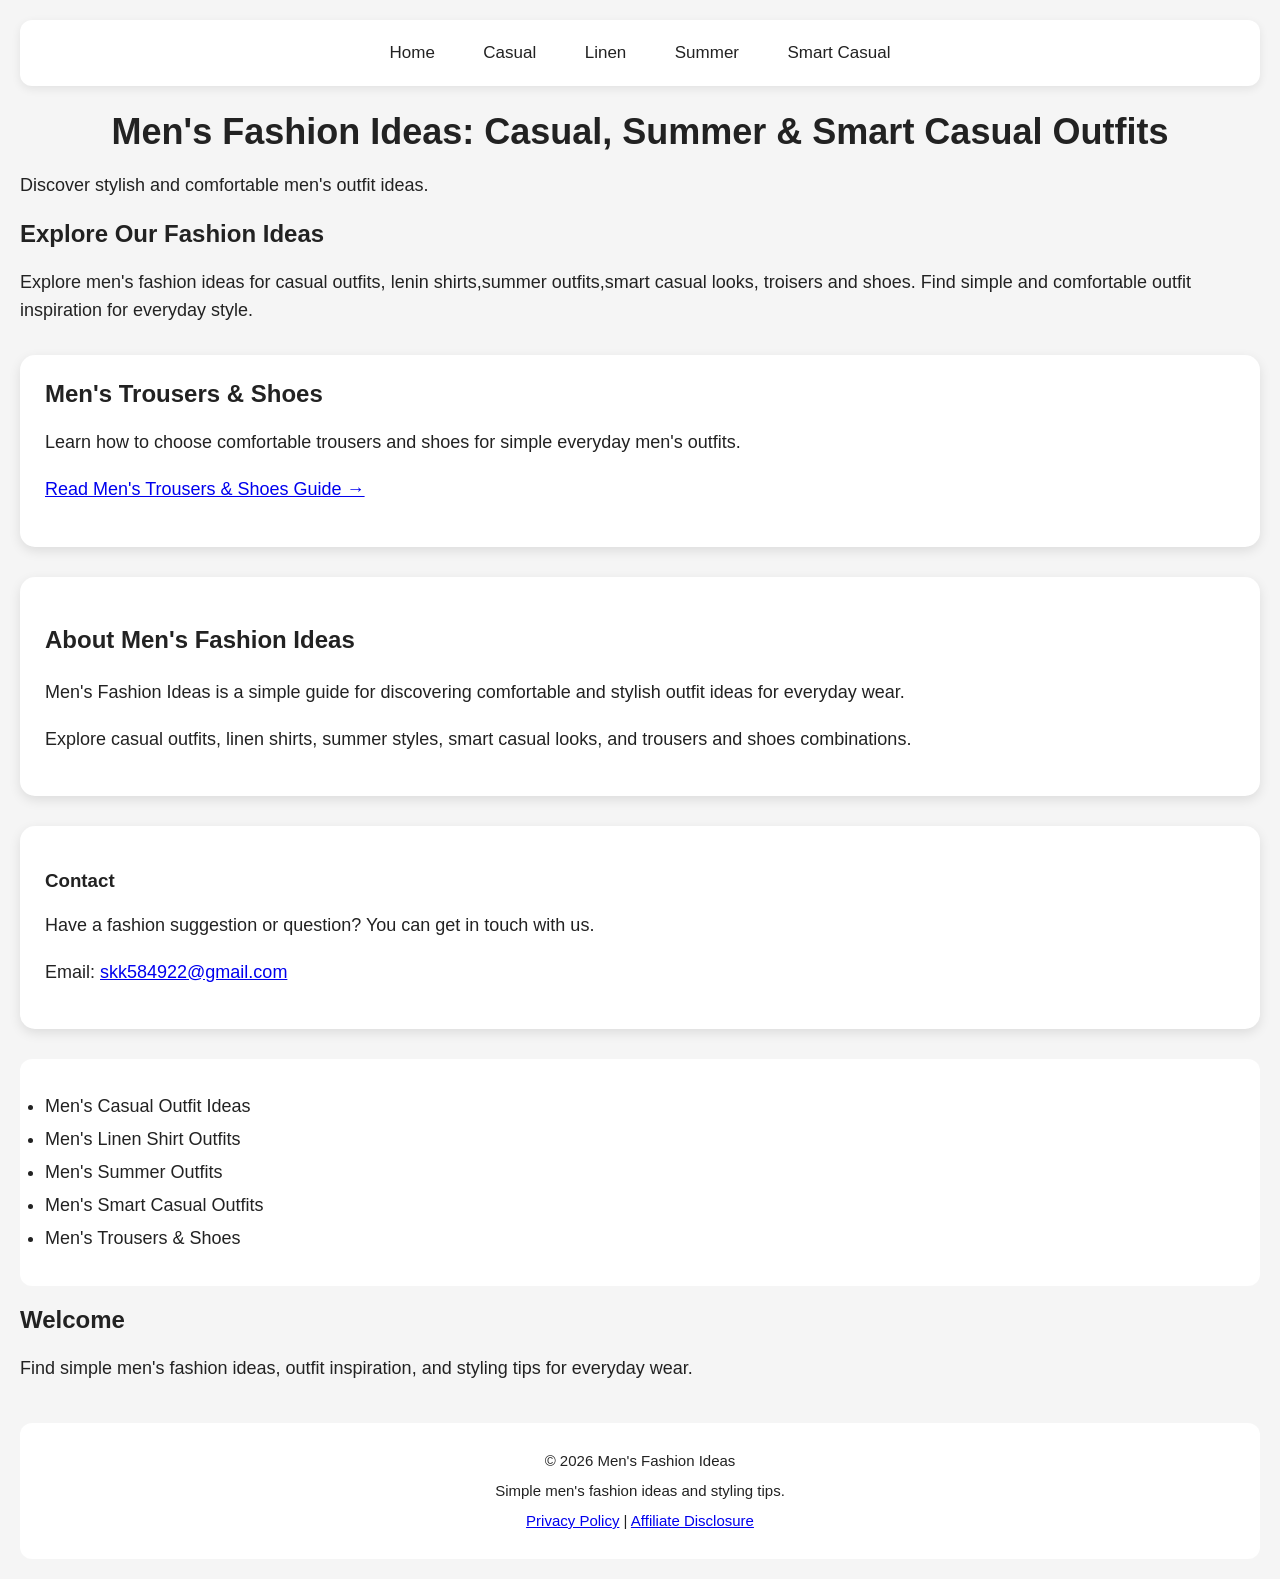
<file: index.html>
<!DOCTYPE html>
<html>
<head>

<meta charset="UTF-8">
<meta name="viewport" content="width=device-width, initial-scale=1.0">
<meta name="description" content="Discover simple, stylish and comfortable men's fashion ideas, including casual, linen, summer and smart casual outfits.">


<meta name="google-site-verification" content="xpJLUkkp-5woOWXdBPHZthxCWsaCiBaLn2Tqb4qHbF4" />



      <title>Men's Fashion Ideas</title>

      <link rel="stylesheet" href="style.css">
</head>

<body>

      <nav>
    <a href="index.html">Home</a>
    <a href="casual.html">Casual</a>
    <a href="linen.html">Linen</a>
    <a href="summer.html">Summer</a>
    <a href="smart-casual.html">Smart Casual</a>
    
</nav>

      <h1>Men's Fashion Ideas: Casual, Summer & Smart Casual Outfits</h1>
     
       <p>Discover stylish and comfortable men's 
         outfit ideas.</p>       
 


          
      <h2>Explore Our Fashion Ideas</h2>

      <p>Explore men's fashion ideas for casual outfits,
         lenin shirts,summer outfits,smart casual looks, troisers
         and shoes.
         Find simple and comfortable outfit inspiration for 
         everyday style.</p>   
   

<section id="Trouser">
    <div class="fashion-card">

        <h2>Men's Trousers & Shoes</h2>

        <p>
            Learn how to choose comfortable trousers and shoes
            for simple everyday men's outfits.
        </p>

        <p>
            <a href="trousers.html">Read Men's Trousers & Shoes Guide →</a>
        </p>

    </div>
</section>

<section id="about">
    <div class="fashion-card">

        <h3>About Men's Fashion Ideas</h3>

        <p>
            Men's Fashion Ideas is a simple guide for discovering
            comfortable and stylish outfit ideas for everyday wear.
        </p>

        <p>
            Explore casual outfits, linen shirts, summer styles,
            smart casual looks, and trousers and shoes combinations.
        </p>









    </div>
</section>

<section id="contact">
    <div class="fashion-card">

        <h3>Contact</h3>

        <p>
            Have a fashion suggestion or question?
            You can get in touch with us.
        </p>
         
         <p>
    Email: <a href="mailto:skk584922@gmail.com">skk584922@gmail.com</a>
</p>
    </div>
</section>



        <ul>
            <li>Men's Casual Outfit Ideas</li>
            <li>Men's Linen Shirt Outfits</li>
            <li>Men's Summer Outfits</li>
            <li>Men's Smart Casual Outfits</li>

            <li>Men's Trousers & Shoes</li>

        </ul>
      
      <h2>Welcome</h2>

      <p>Find simple men's fashion ideas, outfit
 inspiration,
            and styling tips for everyday  wear.</p>




<footer>
    <p>© 2026 Men's Fashion Ideas</p>
    <p>Simple men's fashion ideas and styling tips.</p>

     <p>
    <a href="privacy.html">Privacy Policy</a> |
    <a href="disclosure.html">Affiliate Disclosure</a>
</p>
</footer>



</body>

</html>
</file>
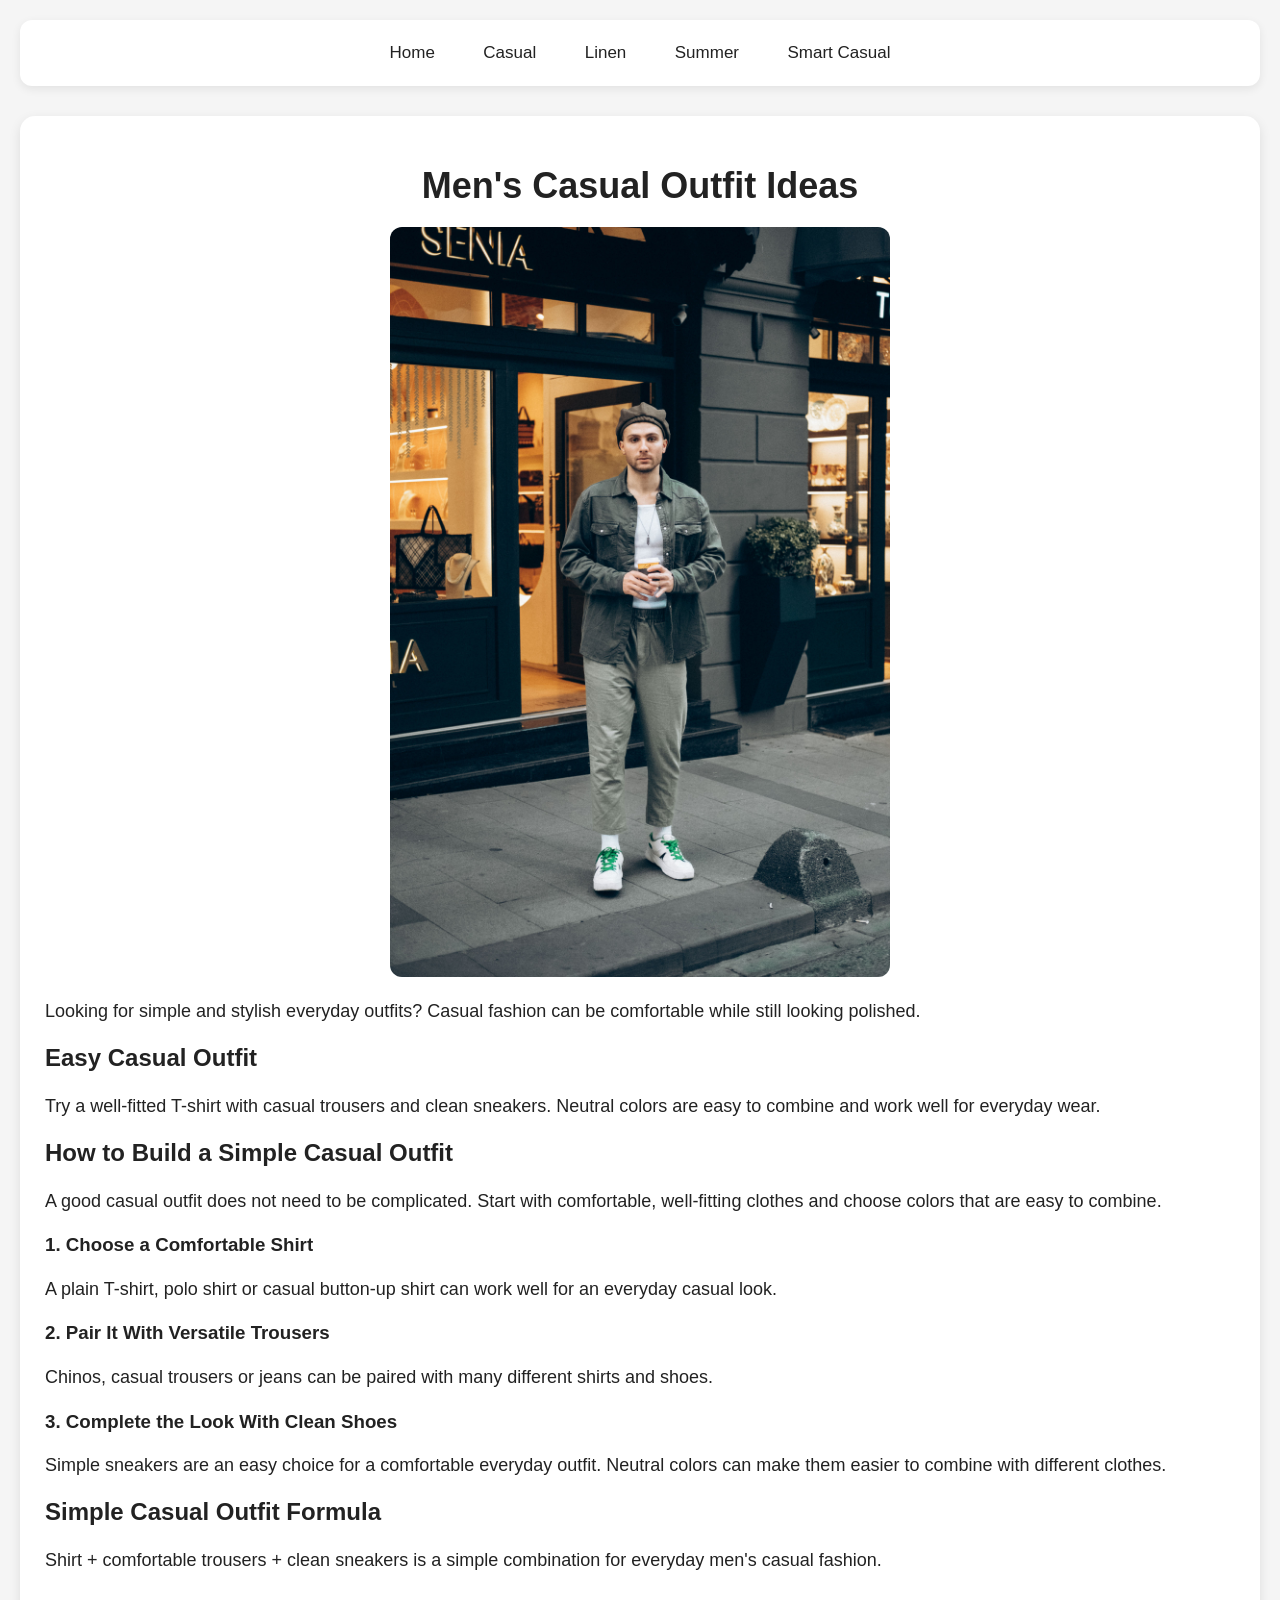
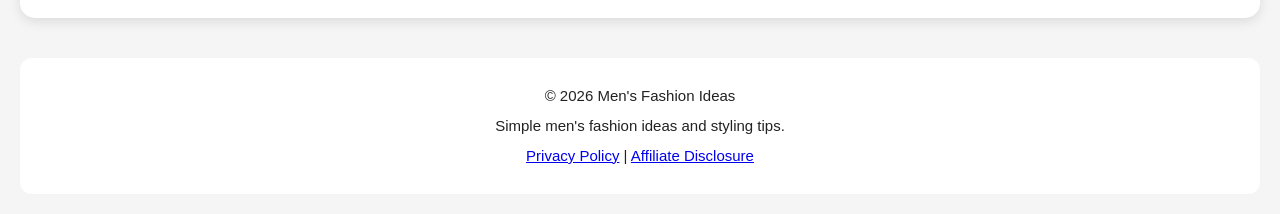
<file: casual.html>
<!DOCTYPE html>
<html lang="en">
<head>
    <meta charset="UTF-8">
    <meta name="viewport" content="width=device-width, initial-scale=1.0">

    <title>Men's Casual Outfit Ideas | Men's Fashion Ideas</title>

    <meta name="description" content="Discover simple men's casual outfit ideas, including comfortable shirts, trousers and clean sneakers for everyday style.">

    <link rel="stylesheet" href="style.css">
</head>

<body>

    <nav>
        <a href="index.html">Home</a>
        <a href="casual.html">Casual</a>
        <a href="linen.html">Linen</a>
        <a href="summer.html">Summer</a>
        <a href="smart-casual.html">Smart Casual</a>
    </nav>

    <main>

        <div class="fashion-card">

            <h1>Men's Casual Outfit Ideas</h1>

            <img src="images/kir03.jpg" alt="Men's Casual Outfit">

            <p>
                Looking for simple and stylish everyday outfits?
                Casual fashion can be comfortable while still looking polished.
            </p>

            <h2>Easy Casual Outfit</h2>

            <p>
                Try a well-fitted T-shirt with casual trousers and clean sneakers.
                Neutral colors are easy to combine and work well for everyday wear.
            </p>

            <h2>How to Build a Simple Casual Outfit</h2>

            <p>
                A good casual outfit does not need to be complicated.
                Start with comfortable, well-fitting clothes and choose
                colors that are easy to combine.
            </p>

            <h3>1. Choose a Comfortable Shirt</h3>

            <p>
                A plain T-shirt, polo shirt or casual button-up shirt can
                work well for an everyday casual look.
            </p>

            <h3>2. Pair It With Versatile Trousers</h3>

            <p>
                Chinos, casual trousers or jeans can be paired with many
                different shirts and shoes.
            </p>

            <h3>3. Complete the Look With Clean Shoes</h3>

            <p>
                Simple sneakers are an easy choice for a comfortable
                everyday outfit. Neutral colors can make them easier to
                combine with different clothes.
            </p>

            <h2>Simple Casual Outfit Formula</h2>

            <p>
                Shirt + comfortable trousers + clean sneakers is a simple
                combination for everyday men's casual fashion.
            </p>

        </div>

    </main>

    <footer>
        <p>© 2026 Men's Fashion Ideas</p>
        <p>Simple men's fashion ideas and styling tips.</p>

        <p>
            <a href="privacy.html">Privacy Policy</a> |
            <a href="disclosure.html">Affiliate Disclosure</a>
        </p>
    </footer>

</body>
</html>
</file>
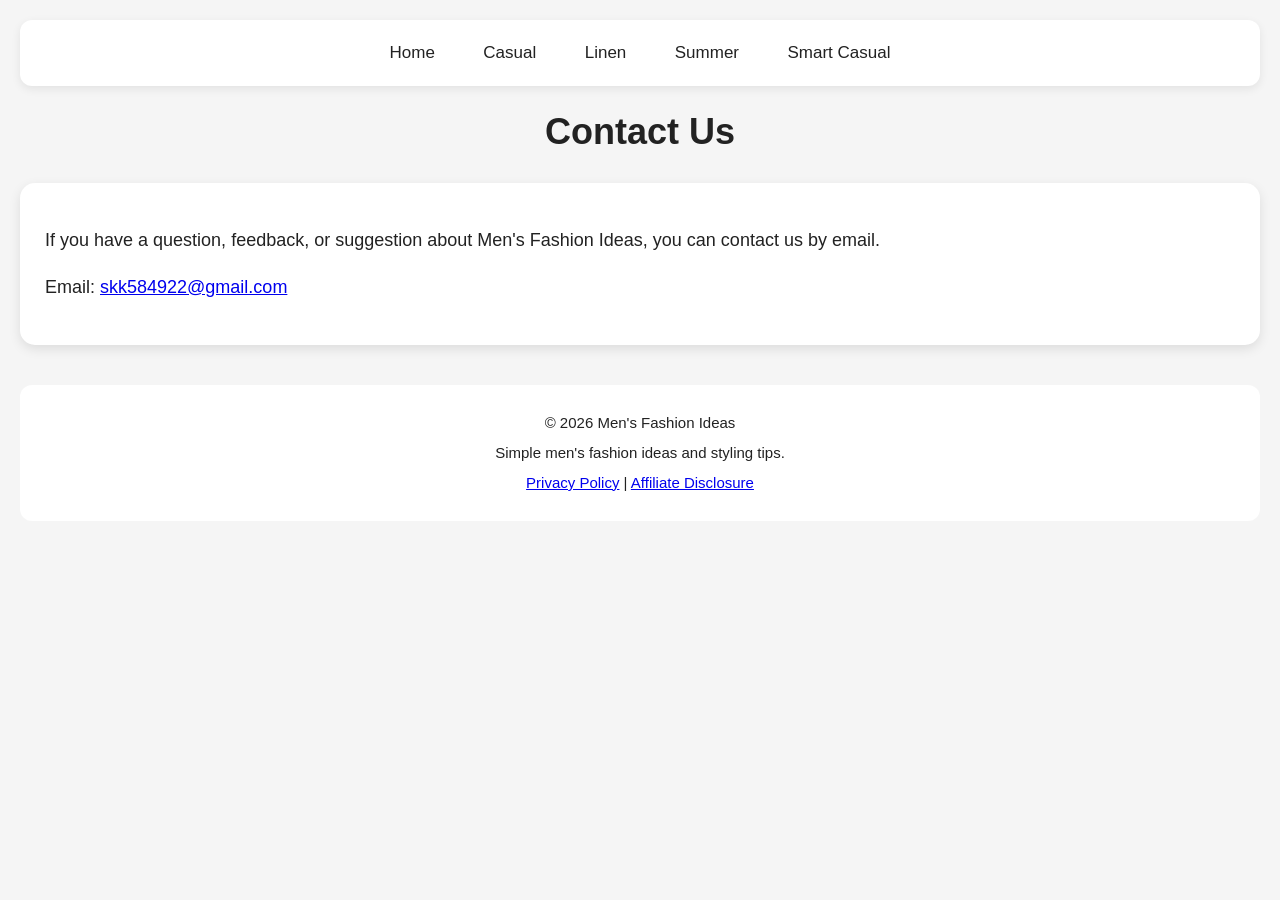
<file: contact.html>
<!DOCTYPE html>
<html lang="en">
<head>
    <meta charset="UTF-8">
    <meta name="viewport" content="width=device-width, initial-scale=1.0">

    <meta name="description" content="Contact Men's Fashion Ideas for questions, feedback and website inquiries.">

    <title>Contact | Men's Fashion Ideas</title>

    <link rel="stylesheet" href="style.css">
</head>

<body>

<nav>
    <a href="index.html">Home</a>
    <a href="casual.html">Casual</a>
    <a href="linen.html">Linen</a>
    <a href="summer.html">Summer</a>
    <a href="smart-casual.html">Smart Casual</a>
</nav>

<h1>Contact Us</h1>

<div class="fashion-card">

    <p>
        If you have a question, feedback, or suggestion about
        Men's Fashion Ideas, you can contact us by email.
    </p>

    <p>
        Email:
        <a href="mailto:skk584922@gmail.com">
            skk584922@gmail.com
        </a>
    </p>

</div>

<footer>
    <p>© 2026 Men's Fashion Ideas</p>
    <p>Simple men's fashion ideas and styling tips.</p>

    <p>
        <a href="privacy.html">Privacy Policy</a> |
        <a href="disclosure.html">Affiliate Disclosure</a>
    </p>
</footer>

</body>
</html>
</file>
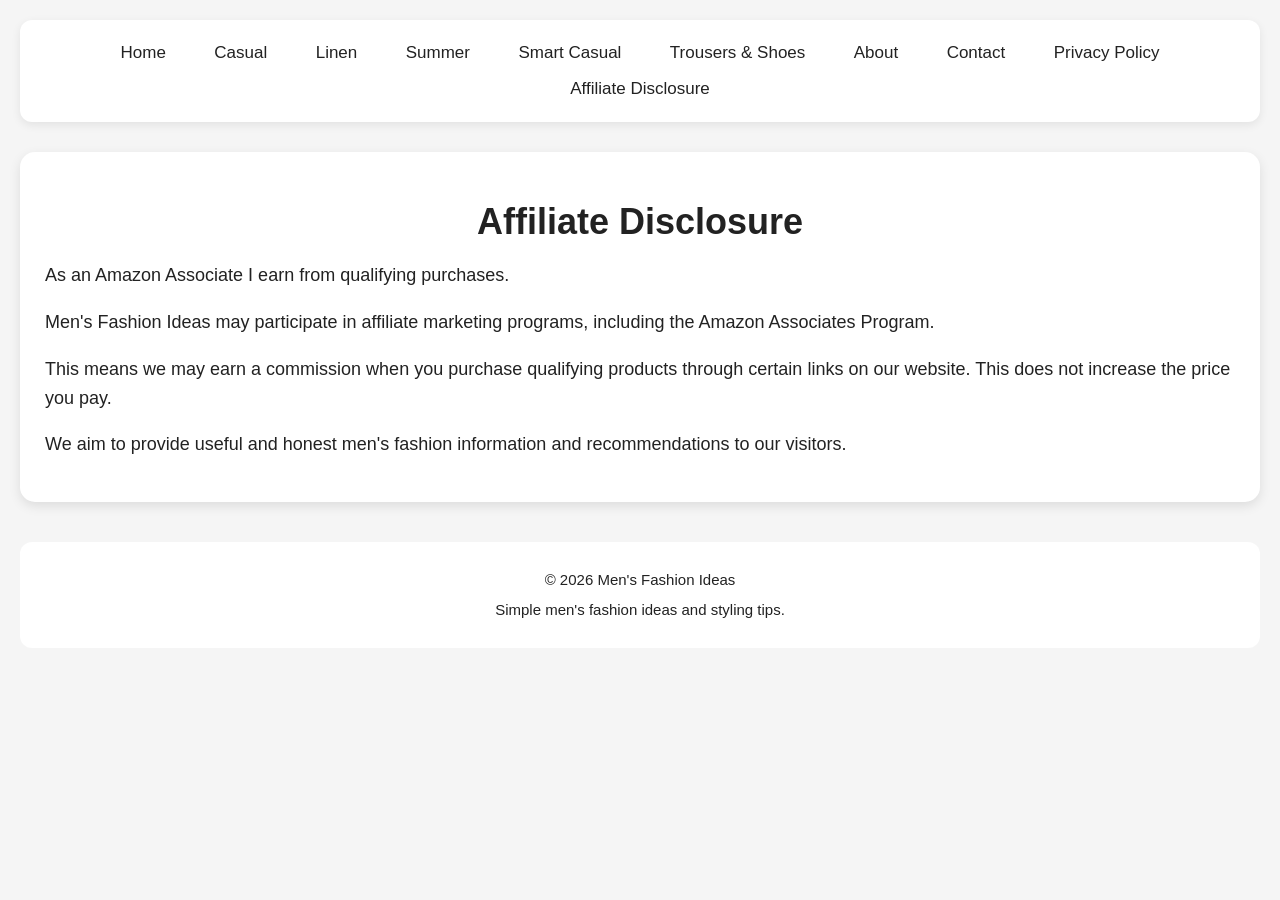
<file: disclosure.html>
<!DOCTYPE html>
<html lang="en">
<head>
    <meta charset="UTF-8">
    <meta name="viewport" content="width=device-width, initial-scale=1.0">
    <title>Affiliate Disclosure - Men's Fashion Ideas</title>
    <link rel="stylesheet" href="style.css">
</head>

<body>

    <nav>
        <a href="index.html">Home</a>
        <a href="index.html#casual">Casual</a>
        <a href="index.html#linen">Linen</a>
        <a href="index.html#summer">Summer</a>
        <a href="index.html#smart">Smart Casual</a>
        <a href="index.html#Trouser">Trousers & Shoes</a>
        <a href="index.html#about">About</a>
        <a href="index.html#contact">Contact</a>
        <a href="privacy.html">Privacy Policy</a>
        <a href="disclosure.html">Affiliate Disclosure</a>
    </nav>

    <main>
        <div class="fashion-card">

            <h1>Affiliate Disclosure</h1>

              <p>
    As an Amazon Associate I earn from qualifying purchases.
</p>

            <p>
                Men's Fashion Ideas may participate in affiliate marketing
                programs, including the Amazon Associates Program.
            </p>

            <p>
                This means we may earn a commission when you purchase
                qualifying products through certain links on our website.
                This does not increase the price you pay.
            </p>

            <p>
                We aim to provide useful and honest men's fashion information
                and recommendations to our visitors.
            </p>

        </div>
    </main>

    <footer>
        <p>© 2026 Men's Fashion Ideas</p>
        <p>Simple men's fashion ideas and styling tips.</p>
    </footer>

</body>
</html>
</file>
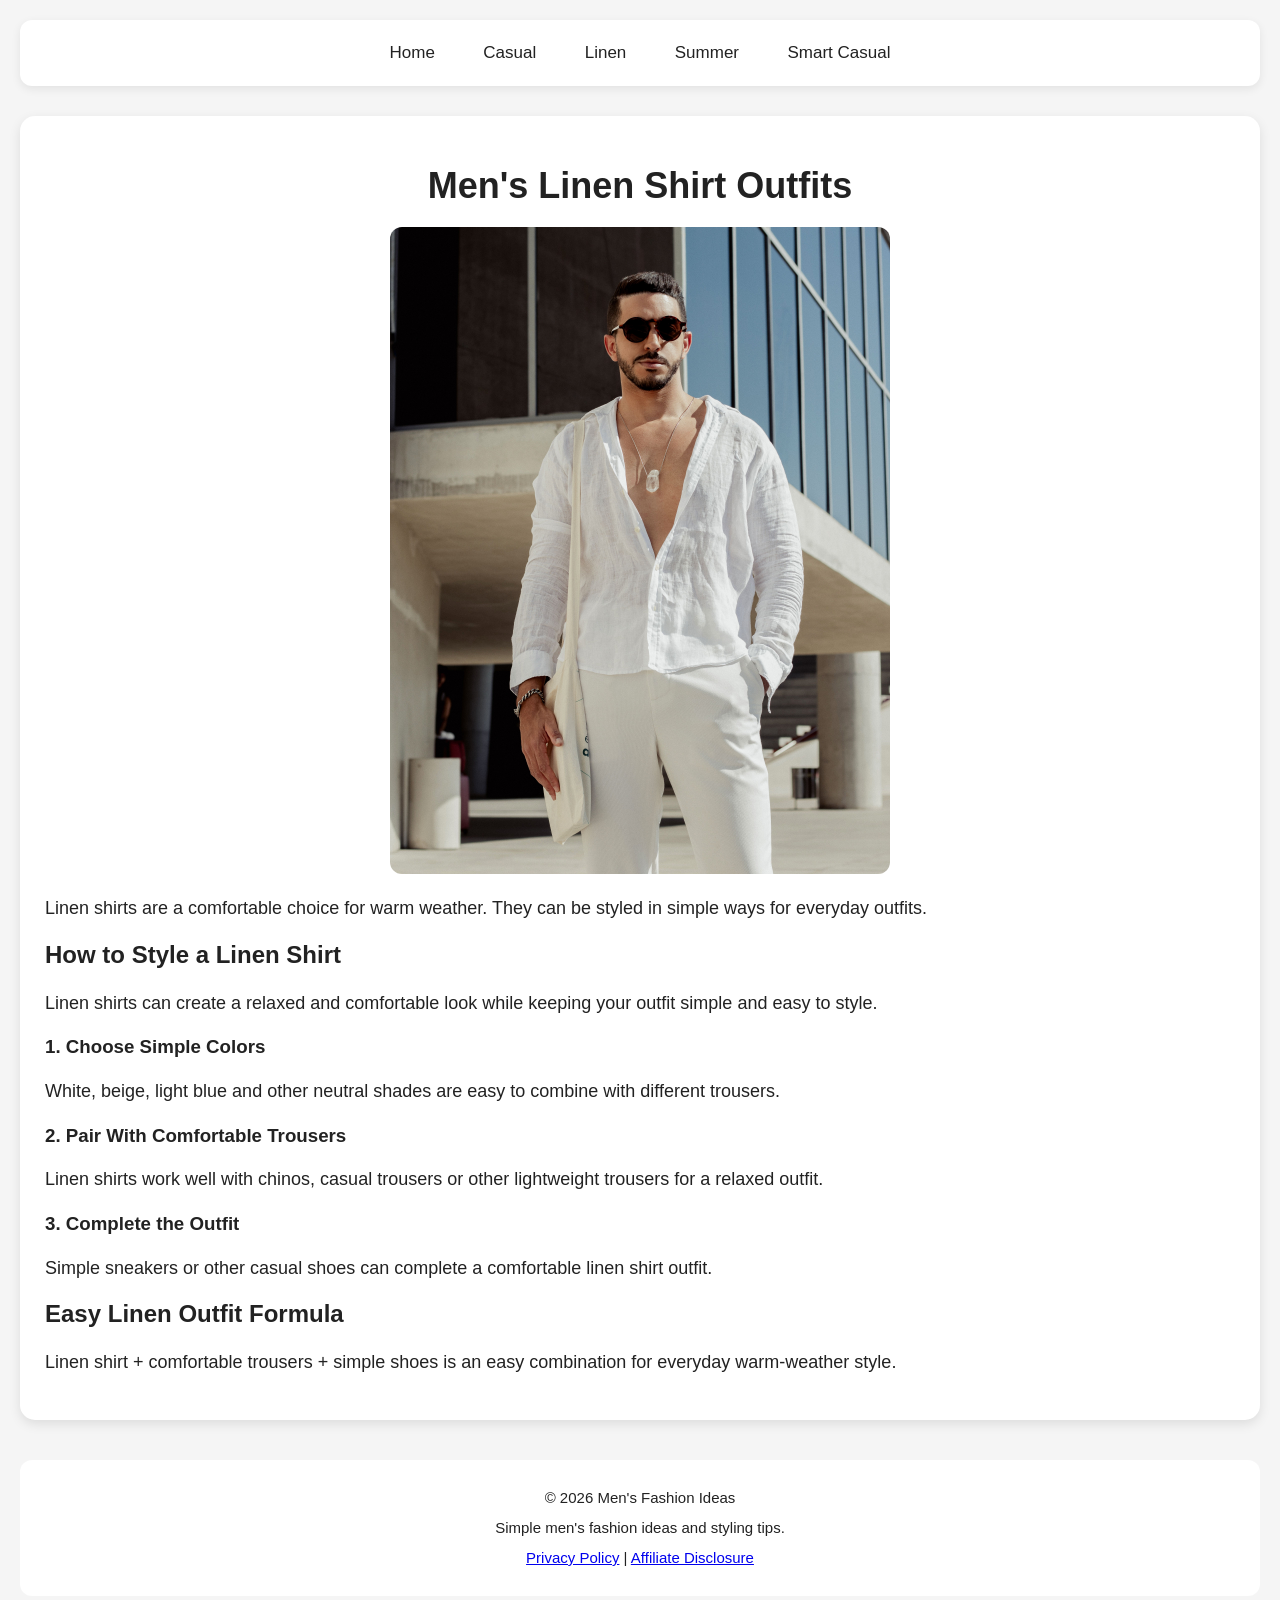
<file: linen.html>
<!DOCTYPE html>
<html lang="en">
<head>
    <meta charset="UTF-8">
    <meta name="viewport" content="width=device-width, initial-scale=1.0">

    <title>Men's Linen Shirt Outfits | Men's Fashion Ideas</title>

    <meta name="description" content="Discover simple men's linen shirt outfit ideas for comfortable and stylish everyday summer fashion.">

    <link rel="stylesheet" href="style.css">
</head>

<body>

    <nav>
        <a href="index.html">Home</a>
        <a href="casual.html">Casual</a>
        <a href="linen.html">Linen</a>
        <a href="summer.html">Summer</a>
        <a href="smart-casual.html">Smart Casual</a>
    </nav>

    <main>

        <div class="fashion-card">

            <h1>Men's Linen Shirt Outfits</h1>

            <img src="images/lenin.jpg" alt="Men's Linen Shirt Outfit">

            <p>
                Linen shirts are a comfortable choice for warm weather.
                They can be styled in simple ways for everyday outfits.
            </p>

            <h2>How to Style a Linen Shirt</h2>

            <p>
                Linen shirts can create a relaxed and comfortable look
                while keeping your outfit simple and easy to style.
            </p>

            <h3>1. Choose Simple Colors</h3>

            <p>
                White, beige, light blue and other neutral shades are easy
                to combine with different trousers.
            </p>

            <h3>2. Pair With Comfortable Trousers</h3>

            <p>
                Linen shirts work well with chinos, casual trousers or
                other lightweight trousers for a relaxed outfit.
            </p>

            <h3>3. Complete the Outfit</h3>

            <p>
                Simple sneakers or other casual shoes can complete a
                comfortable linen shirt outfit.
            </p>

            <h2>Easy Linen Outfit Formula</h2>

            <p>
                Linen shirt + comfortable trousers + simple shoes is an
                easy combination for everyday warm-weather style.
            </p>

        </div>

    </main>

    <footer>
        <p>© 2026 Men's Fashion Ideas</p>
        <p>Simple men's fashion ideas and styling tips.</p>

        <p>
            <a href="privacy.html">Privacy Policy</a> |
            <a href="disclosure.html">Affiliate Disclosure</a>
        </p>
    </footer>

</body>
</html>
</file>
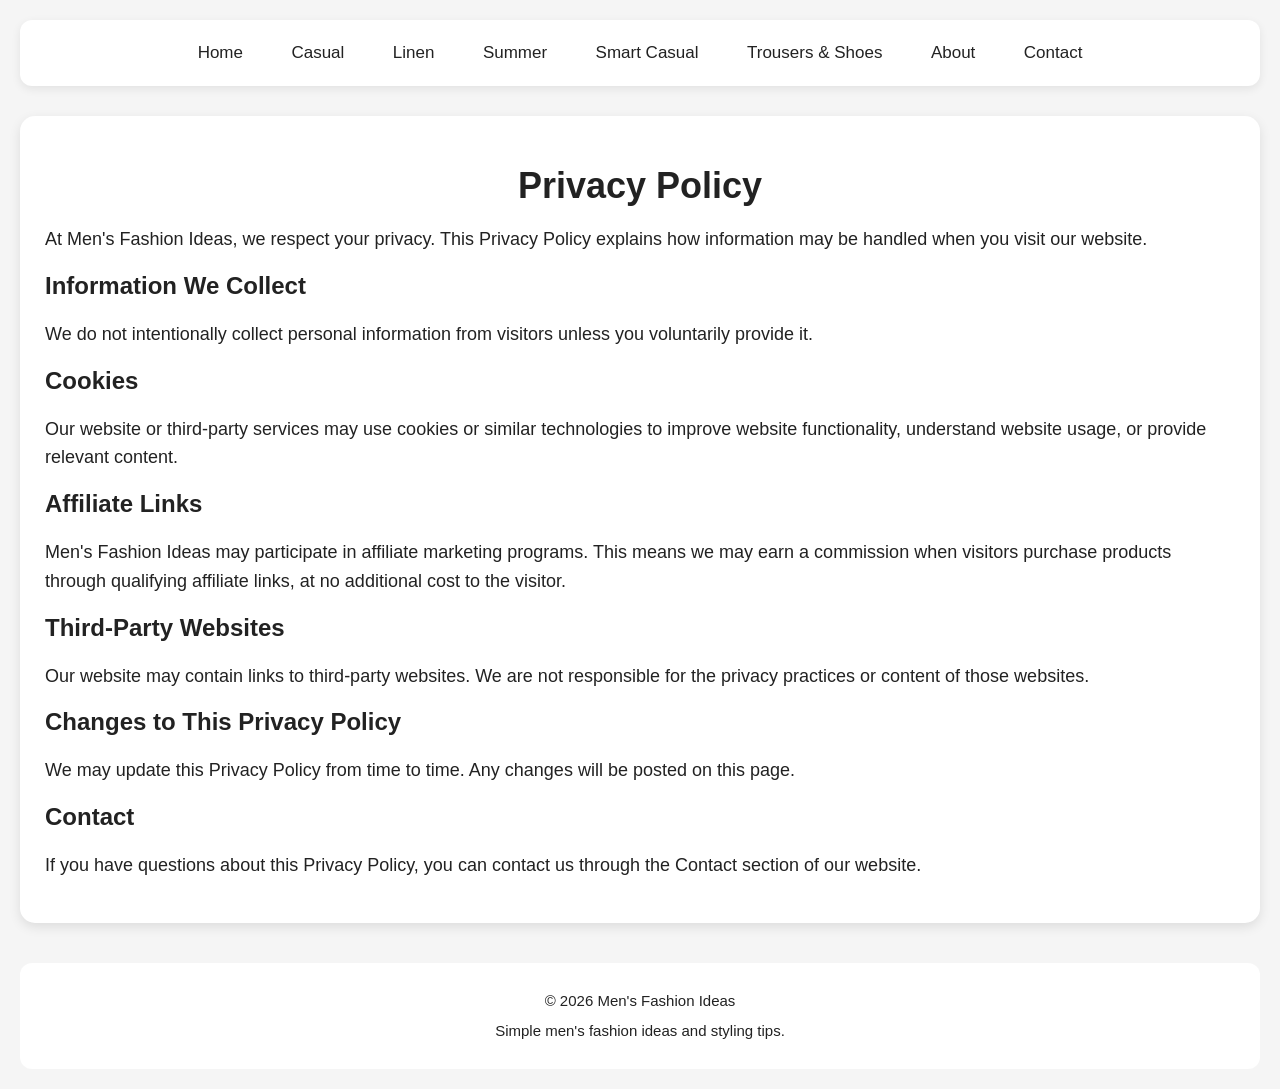
<file: privacy.html>
<!DOCTYPE html>
<html lang="en">
<head>
    <meta charset="UTF-8">
    <meta name="viewport" content="width=device-width, initial-scale=1.0">

    <title>Privacy Policy - Men's Fashion Ideas</title>

    <meta name="description" content="Privacy Policy for Men's Fashion Ideas. Learn how we handle website visitors, cookies, and affiliate links.">

    <link rel="stylesheet" href="style.css">
</head>

<body>

    <nav>
        <a href="index.html">Home</a>
        <a href="index.html#casual">Casual</a>
        <a href="index.html#linen">Linen</a>
        <a href="index.html#summer">Summer</a>
        <a href="index.html#smart">Smart Casual</a>
        <a href="index.html#Trouser">Trousers & Shoes</a>
        <a href="index.html#about">About</a>
        <a href="index.html#contact">Contact</a>
    </nav>

    <main>
        <div class="fashion-card">

            <h1>Privacy Policy</h1>

            <p>
                At Men's Fashion Ideas, we respect your privacy.
                This Privacy Policy explains how information may be handled
                when you visit our website.
            </p>

            <h2>Information We Collect</h2>

            <p>
                We do not intentionally collect personal information from
                visitors unless you voluntarily provide it.
            </p>

            <h2>Cookies</h2>

            <p>
                Our website or third-party services may use cookies or
                similar technologies to improve website functionality,
                understand website usage, or provide relevant content.
            </p>

            <h2>Affiliate Links</h2>

            <p>
                Men's Fashion Ideas may participate in affiliate marketing
                programs. This means we may earn a commission when visitors
                purchase products through qualifying affiliate links,
                at no additional cost to the visitor.
            </p>

            <h2>Third-Party Websites</h2>

            <p>
                Our website may contain links to third-party websites.
                We are not responsible for the privacy practices or content
                of those websites.
            </p>

            <h2>Changes to This Privacy Policy</h2>

            <p>
                We may update this Privacy Policy from time to time.
                Any changes will be posted on this page.
            </p>

            <h2>Contact</h2>

            <p>
                If you have questions about this Privacy Policy, you can
                contact us through the Contact section of our website.
            </p>

        </div>
    </main>

    <footer>
        <p>© 2026 Men's Fashion Ideas</p>
        <p>Simple men's fashion ideas and styling tips.</p>
    </footer>

</body>
</html>
</file>
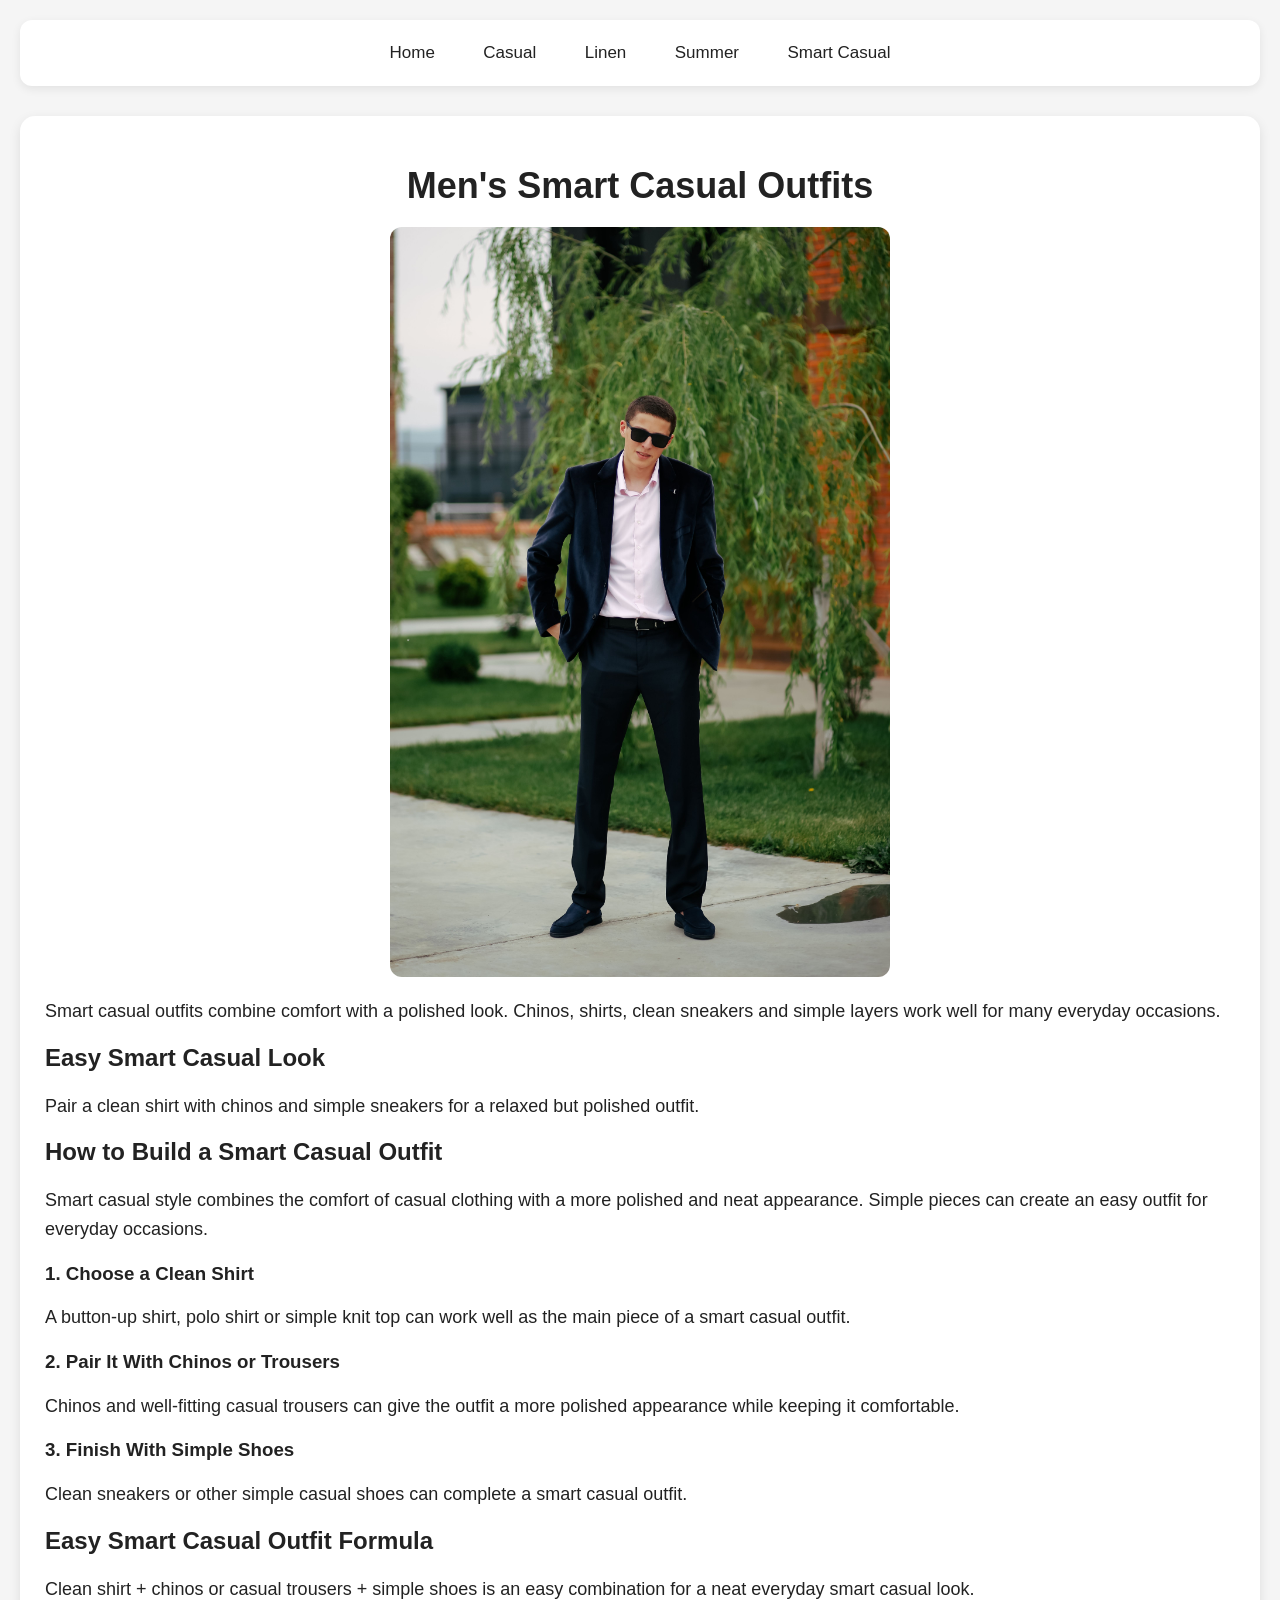
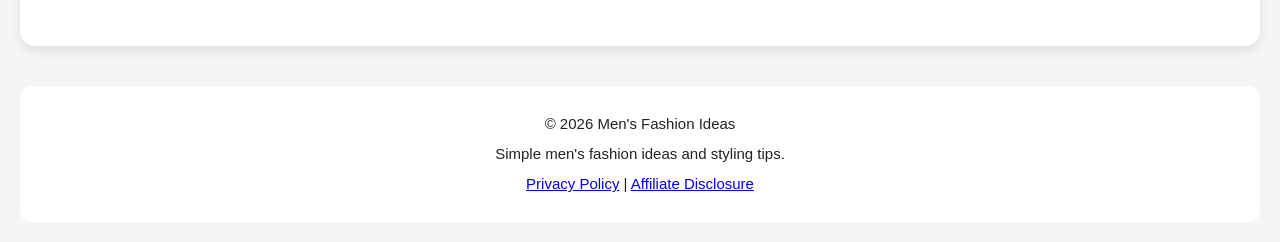
<file: smart-casual.html>
<!DOCTYPE html>
<html lang="en">
<head>
    <meta charset="UTF-8">
    <meta name="viewport" content="width=device-width, initial-scale=1.0">

    <title>Men's Smart Casual Outfits | Men's Fashion Ideas</title>

    <meta name="description" content="Discover simple men's smart casual outfit ideas with shirts, chinos, casual trousers and clean shoes for a neat everyday look.">

    <link rel="stylesheet" href="style.css">
</head>

<body>

    <nav>
        <a href="index.html">Home</a>
        <a href="casual.html">Casual</a>
        <a href="linen.html">Linen</a>
        <a href="summer.html">Summer</a>
        <a href="smart-casual.html">Smart Casual</a>
    </nav>

    <main>

        <div class="fashion-card">

            <h1>Men's Smart Casual Outfits</h1>

            <img src="images/Smart.jpg" alt="Men's Smart Casual Outfit">

            <p>
                Smart casual outfits combine comfort with a polished look.
                Chinos, shirts, clean sneakers and simple layers work well
                for many everyday occasions.
            </p>

            <h2>Easy Smart Casual Look</h2>

            <p>
                Pair a clean shirt with chinos and simple sneakers for
                a relaxed but polished outfit.
            </p>

            <h2>How to Build a Smart Casual Outfit</h2>

            <p>
                Smart casual style combines the comfort of casual clothing
                with a more polished and neat appearance. Simple pieces can
                create an easy outfit for everyday occasions.
            </p>

            <h3>1. Choose a Clean Shirt</h3>

            <p>
                A button-up shirt, polo shirt or simple knit top can work well
                as the main piece of a smart casual outfit.
            </p>

            <h3>2. Pair It With Chinos or Trousers</h3>

            <p>
                Chinos and well-fitting casual trousers can give the outfit
                a more polished appearance while keeping it comfortable.
            </p>

            <h3>3. Finish With Simple Shoes</h3>

            <p>
                Clean sneakers or other simple casual shoes can complete
                a smart casual outfit.
            </p>

            <h2>Easy Smart Casual Outfit Formula</h2>

            <p>
                Clean shirt + chinos or casual trousers + simple shoes is an
                easy combination for a neat everyday smart casual look.
            </p>

        </div>

    </main>

    <footer>
        <p>© 2026 Men's Fashion Ideas</p>
        <p>Simple men's fashion ideas and styling tips.</p>

        <p>
            <a href="privacy.html">Privacy Policy</a> |
            <a href="disclosure.html">Affiliate Disclosure</a>
        </p>
    </footer>

</body>
</html>
</file>
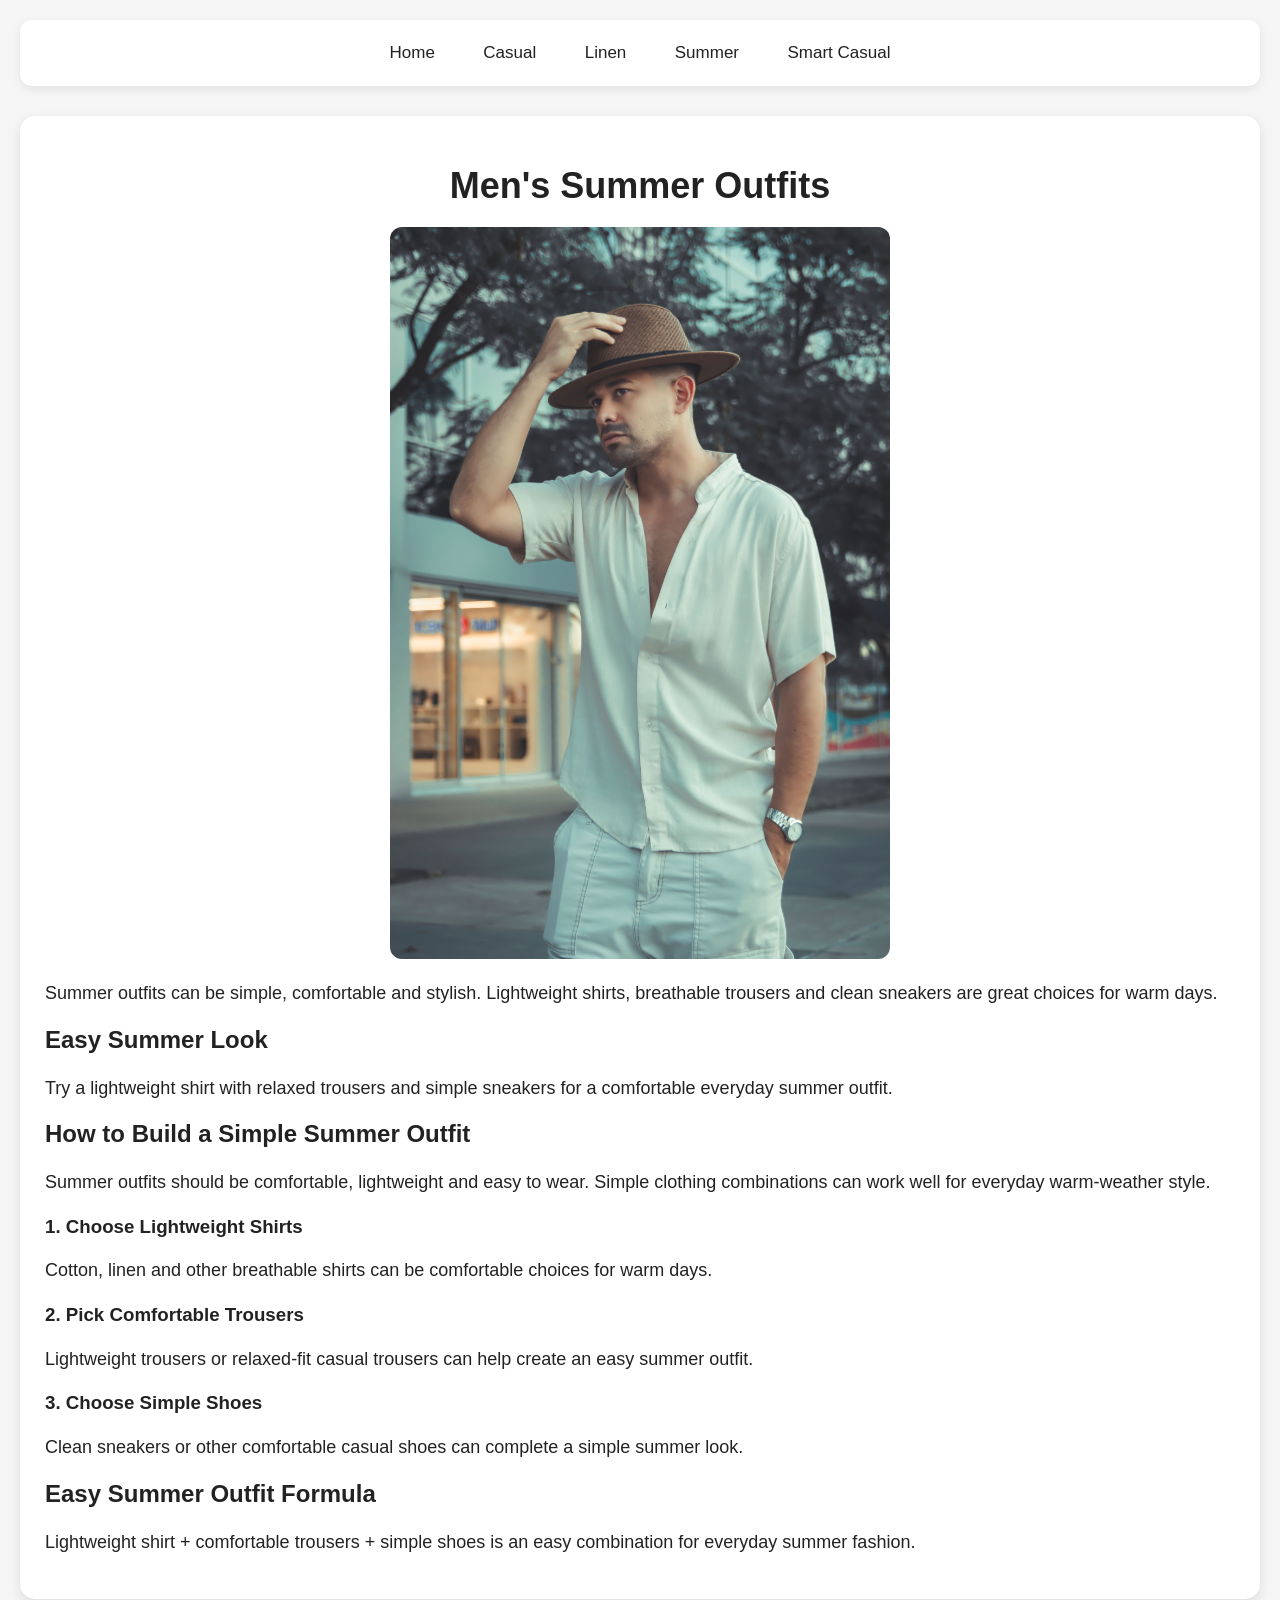
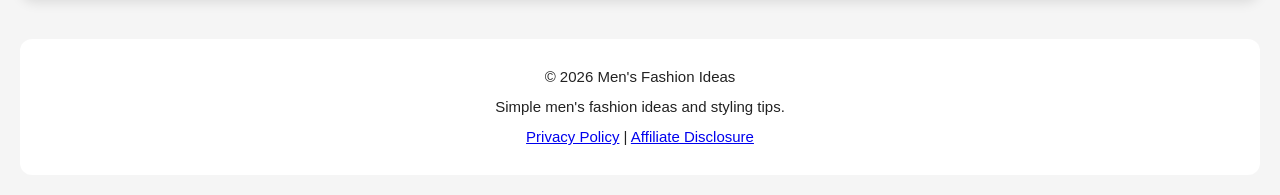
<file: summer.html>
<!DOCTYPE html>
<html lang="en">
<head>
    <meta charset="UTF-8">
    <meta name="viewport" content="width=device-width, initial-scale=1.0">

    <title>Men's Summer Outfits | Men's Fashion Ideas</title>

    <meta name="description" content="Discover simple men's summer outfit ideas with lightweight shirts, comfortable trousers and simple shoes for warm-weather style.">

    <link rel="stylesheet" href="style.css">
</head>

<body>

    <nav>
        <a href="index.html">Home</a>
        <a href="casual.html">Casual</a>
        <a href="linen.html">Linen</a>
        <a href="summer.html">Summer</a>
        <a href="smart-casual.html">Smart Casual</a>
    </nav>

    <main>

        <div class="fashion-card">

            <h1>Men's Summer Outfits</h1>

            <img src="images/sumer.jpg" alt="Men's Summer Outfit">

            <p>
                Summer outfits can be simple, comfortable and stylish.
                Lightweight shirts, breathable trousers and clean sneakers
                are great choices for warm days.
            </p>

            <h2>Easy Summer Look</h2>

            <p>
                Try a lightweight shirt with relaxed trousers and simple
                sneakers for a comfortable everyday summer outfit.
            </p>

            <h2>How to Build a Simple Summer Outfit</h2>

            <p>
                Summer outfits should be comfortable, lightweight and easy
                to wear. Simple clothing combinations can work well for
                everyday warm-weather style.
            </p>

            <h3>1. Choose Lightweight Shirts</h3>

            <p>
                Cotton, linen and other breathable shirts can be comfortable
                choices for warm days.
            </p>

            <h3>2. Pick Comfortable Trousers</h3>

            <p>
                Lightweight trousers or relaxed-fit casual trousers can help
                create an easy summer outfit.
            </p>

            <h3>3. Choose Simple Shoes</h3>

            <p>
                Clean sneakers or other comfortable casual shoes can complete
                a simple summer look.
            </p>

            <h2>Easy Summer Outfit Formula</h2>

            <p>
                Lightweight shirt + comfortable trousers + simple shoes is an
                easy combination for everyday summer fashion.
            </p>

        </div>

    </main>

    <footer>
        <p>© 2026 Men's Fashion Ideas</p>
        <p>Simple men's fashion ideas and styling tips.</p>

        <p>
            <a href="privacy.html">Privacy Policy</a> |
            <a href="disclosure.html">Affiliate Disclosure</a>
        </p>
    </footer>

</body>
</html>
</file>
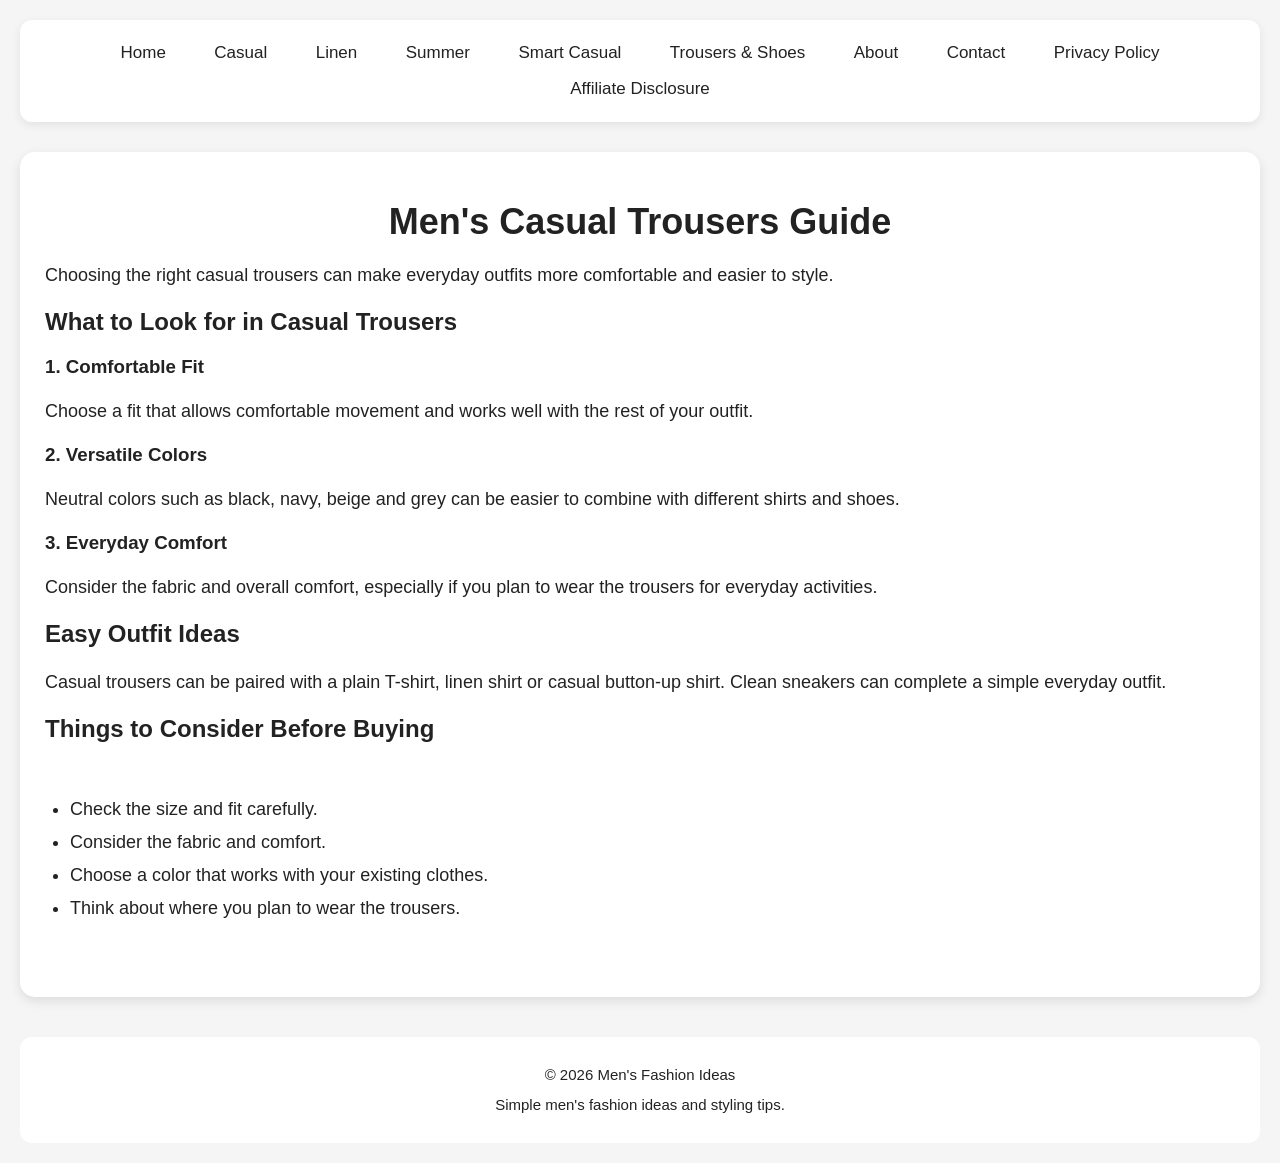
<file: trousers-guide.html>
<!DOCTYPE html>
<html lang="en">

<head>
    <meta charset="UTF-8">
    <meta name="viewport" content="width=device-width, initial-scale=1.0">

    <title>Men's Casual Trousers Guide | Men's Fashion Ideas</title>

    <meta name="description" content="A simple guide to choosing men's casual trousers, including fit, colors, comfort and everyday outfit ideas.">

    <link rel="stylesheet" href="style.css">
</head>

<body>

    <nav>
        <a href="index.html">Home</a>
        <a href="index.html#casual">Casual</a>
        <a href="index.html#linen">Linen</a>
        <a href="index.html#summer">Summer</a>
        <a href="index.html#smart">Smart Casual</a>
        <a href="index.html#Trouser">Trousers & Shoes</a>
        <a href="index.html#about">About</a>
        <a href="index.html#contact">Contact</a>
        <a href="privacy.html">Privacy Policy</a>
        <a href="disclosure.html">Affiliate Disclosure</a>
    </nav>

    <main>
        <div class="fashion-card">

            <h1>Men's Casual Trousers Guide</h1>

            <p>
                Choosing the right casual trousers can make everyday
                outfits more comfortable and easier to style.
            </p>

            <h2>What to Look for in Casual Trousers</h2>

            <h3>1. Comfortable Fit</h3>

            <p>
                Choose a fit that allows comfortable movement and works
                well with the rest of your outfit.
            </p>

            <h3>2. Versatile Colors</h3>

            <p>
                Neutral colors such as black, navy, beige and grey can
                be easier to combine with different shirts and shoes.
            </p>

            <h3>3. Everyday Comfort</h3>

            <p>
                Consider the fabric and overall comfort, especially if
                you plan to wear the trousers for everyday activities.
            </p>

            <h2>Easy Outfit Ideas</h2>

            <p>
                Casual trousers can be paired with a plain T-shirt,
                linen shirt or casual button-up shirt. Clean sneakers
                can complete a simple everyday outfit.
            </p>

            <h2>Things to Consider Before Buying</h2>

            <ul>
                <li>Check the size and fit carefully.</li>
                <li>Consider the fabric and comfort.</li>
                <li>Choose a color that works with your existing clothes.</li>
                <li>Think about where you plan to wear the trousers.</li>
            </ul>

        </div>
    </main>

    <footer>
        <p>© 2026 Men's Fashion Ideas</p>
        <p>Simple men's fashion ideas and styling tips.</p>
    </footer>

</body>
</html>
</file>
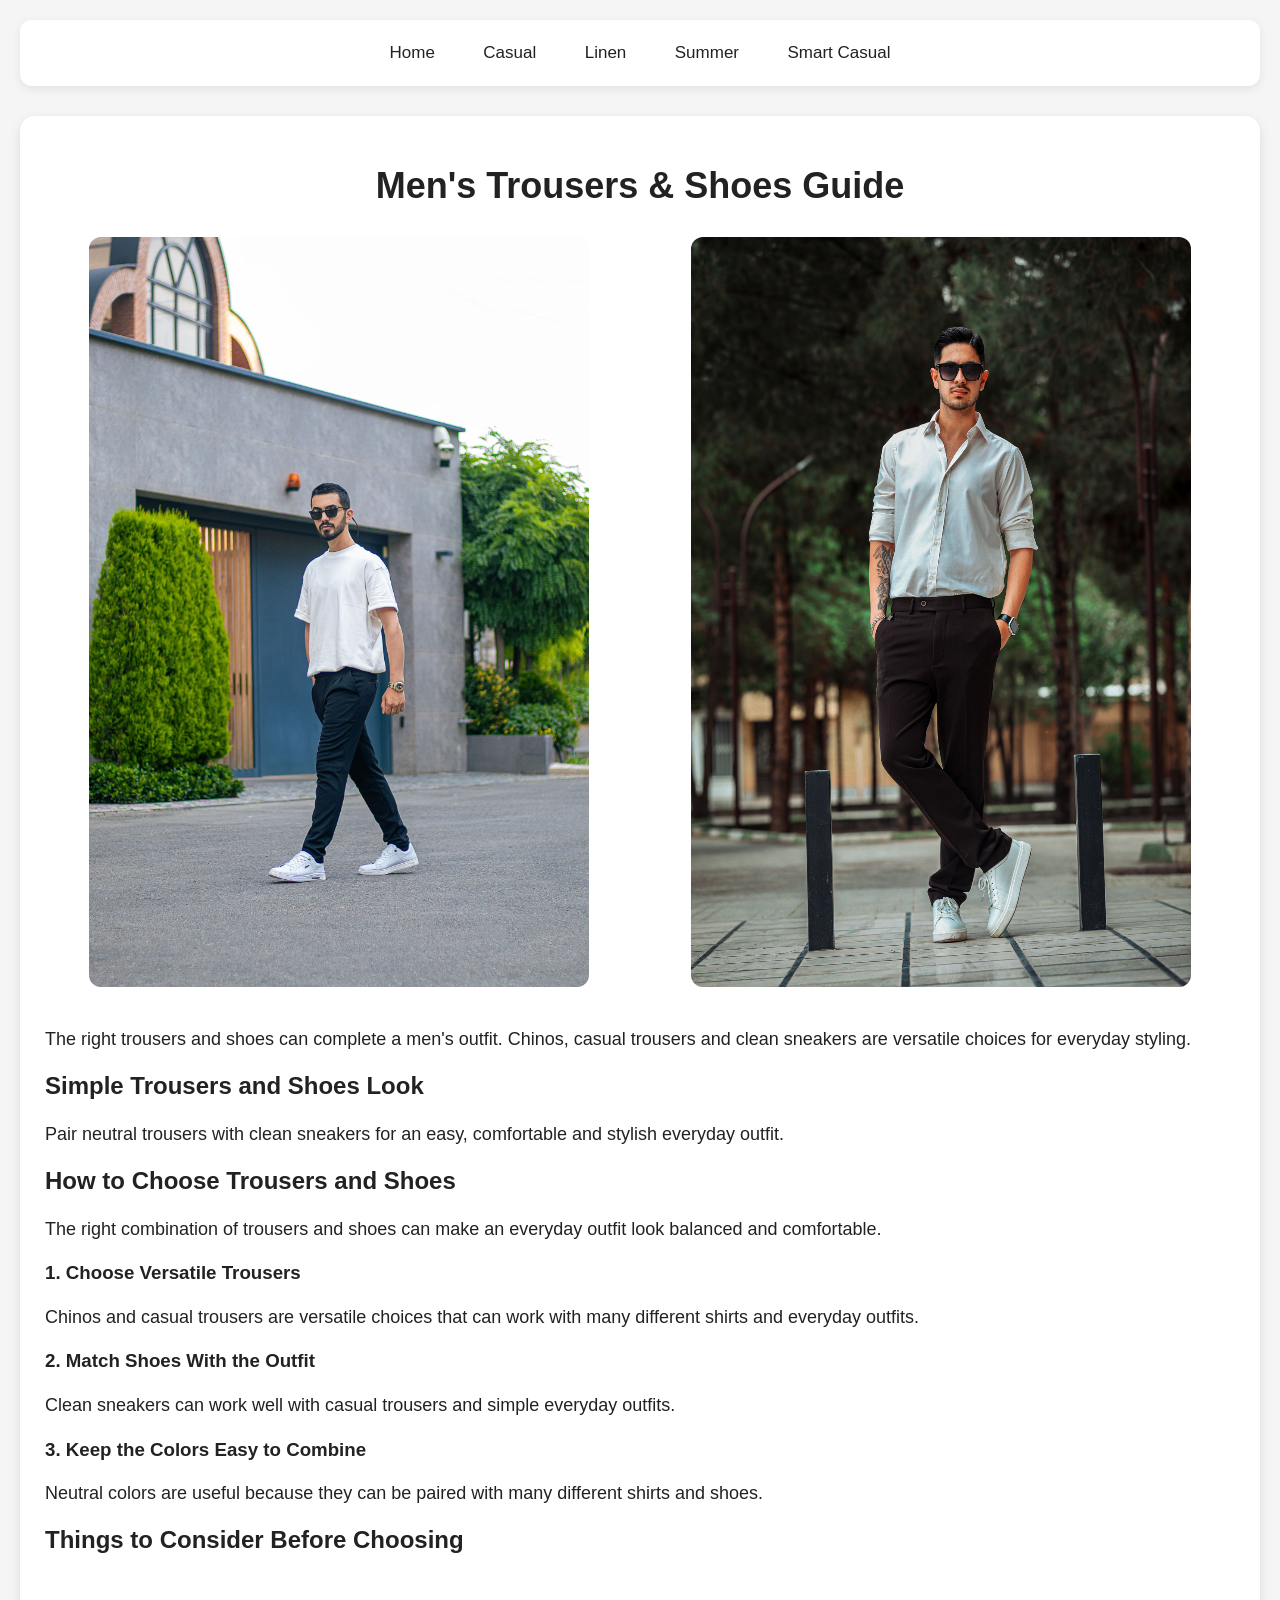
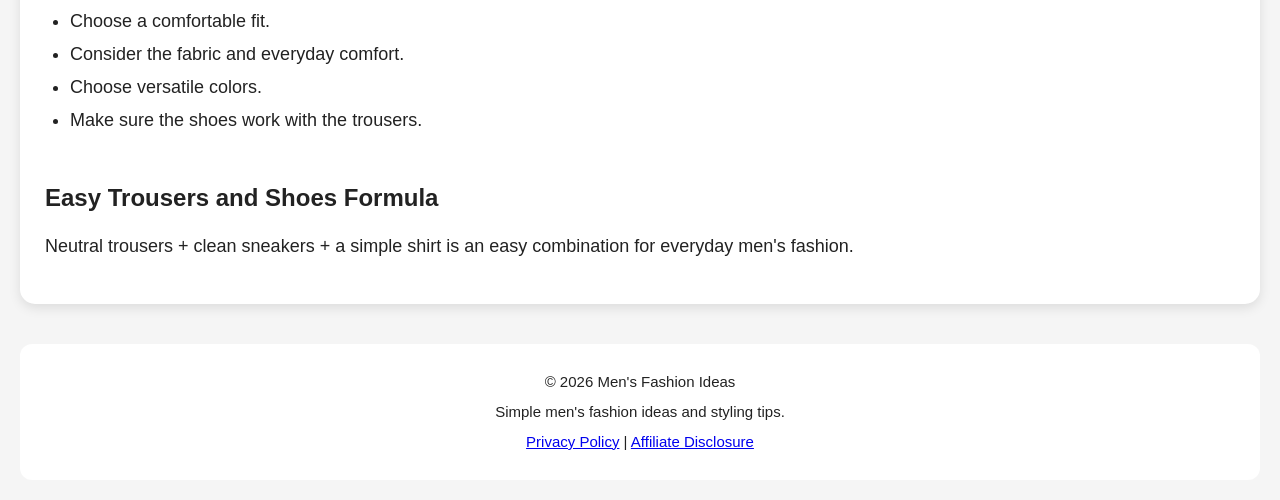
<file: trousers.html>
<!DOCTYPE html>
<html lang="en">
<head>
    <meta charset="UTF-8">
    <meta name="viewport" content="width=device-width, initial-scale=1.0">

    <title>Men's Trousers & Shoes Guide | Men's Fashion Ideas</title>

    <meta name="description" content="Discover simple men's trousers and shoes outfit ideas, including casual trousers, neutral colors and clean sneakers for everyday style.">

    <link rel="stylesheet" href="style.css">
</head>

<body>

    <nav>
        <a href="index.html">Home</a>
        <a href="casual.html">Casual</a>
        <a href="linen.html">Linen</a>
        <a href="summer.html">Summer</a>
        <a href="smart-casual.html">Smart Casual</a>
    </nav>

    <main>

        <div class="fashion-card">

            <h1>Men's Trousers & Shoes Guide</h1>

            <div style="display: flex; gap: 15px;">
                <img src="images/trausar1.jpg"
                     alt="Men's Casual Trousers"
                     style="width: 50%; height: auto;">

                <img src="images/trauser2.jpg"
                     alt="Men's Casual Shoes and Trousers"
                     style="width: 50%; height: auto;">
            </div>

            <p>
                The right trousers and shoes can complete a men's outfit.
                Chinos, casual trousers and clean sneakers are versatile
                choices for everyday styling.
            </p>

            <h2>Simple Trousers and Shoes Look</h2>

            <p>
                Pair neutral trousers with clean sneakers for an easy,
                comfortable and stylish everyday outfit.
            </p>

            <h2>How to Choose Trousers and Shoes</h2>

            <p>
                The right combination of trousers and shoes can make an
                everyday outfit look balanced and comfortable.
            </p>

            <h3>1. Choose Versatile Trousers</h3>

            <p>
                Chinos and casual trousers are versatile choices that can
                work with many different shirts and everyday outfits.
            </p>

            <h3>2. Match Shoes With the Outfit</h3>

            <p>
                Clean sneakers can work well with casual trousers and simple
                everyday outfits.
            </p>

            <h3>3. Keep the Colors Easy to Combine</h3>

            <p>
                Neutral colors are useful because they can be paired with
                many different shirts and shoes.
            </p>

            <h2>Things to Consider Before Choosing</h2>

            <ul>
                <li>Choose a comfortable fit.</li>
                <li>Consider the fabric and everyday comfort.</li>
                <li>Choose versatile colors.</li>
                <li>Make sure the shoes work with the trousers.</li>
            </ul>

            <h2>Easy Trousers and Shoes Formula</h2>

            <p>
                Neutral trousers + clean sneakers + a simple shirt is an
                easy combination for everyday men's fashion.
            </p>

        </div>

    </main>

    <footer>
        <p>© 2026 Men's Fashion Ideas</p>
        <p>Simple men's fashion ideas and styling tips.</p>

        <p>
            <a href="privacy.html">Privacy Policy</a> |
            <a href="disclosure.html">Affiliate Disclosure</a>
        </p>
    </footer>

</body>
</html>
</file>
<file: style.css>
body {
   
    font-family: Arial, sans-serif;
    margin: 0;
    padding: 20px;
    background: #f5f5f5;
    color: #222;
}

h1 {
    text-align: center;
    font-size: 36px;
    margin-bottom: 10px;
}

p {
    font-size: 18px;
    line-height: 1.6;
}

-h2 {
    margin-top: 30px;
}

ul {
    background: white;
    padding: 25px;
    border-radius: 12px;
}

li {
    font-size: 18px;
    margin: 12px 0;
}


nav {
    background: white;
    padding: 15px;
    text-align: center;
    border-radius: 12px;
    margin-bottom: 25px;
}
nav {
    box-shadow: 0 3px 10px rgba(0, 0, 0, 0.08);
}

nav a {
    display: inline-block;
    padding: 8px 12px;
    border-radius: 8px;
    transition: 0.3s;
}

nav a:hover {
    background: #f0f0f0;
    text-decoration: none;
}

nav a {
    text-decoration: none;
    margin: 0 10px;
    font-size: 17px;
    color: #222;
}

nav a:hover {
    text-decoration: underline;
}



footer {
    background: white;
    margin-top: 40px;
    padding: 20px;
    text-align: center;
    border-radius: 12px;
}

footer p {
    font-size: 15px;
    margin: 6px 0;
}


section img {
    width: 100%;
    max-width: 500px;
    height: auto;
    display: block;
    margin: 20px auto;
    border-radius: 12px;
}


.fashion-card {
    background: white;
    padding: 25px;
    margin: 30px 0;
    border-radius: 15px;
    box-shadow: 0 4px 12px rgba(0, 0, 0, 0.1);
}

.fashion-card h2 {
    margin-top: 0;
}

.fashion-card img {
    max-width: 500px;
    width: 100%;
    height: auto;
    display: block;
    margin: 20px auto;
    border-radius: 12px;
}


.two-images {
    display: flex;
    gap: 15px;
}

.two-images img {
    width: 50%;
    height: auto;
    margin: 0;
}


@media (max-width: 600px) {
    body {
        padding: 10px;
    }

    h1 {
        font-size: 28px;
    }

    p {
        font-size: 16px;
    }

    nav {
        padding: 10px;
    }

    nav a {
        display: inline-block;
        margin: 5px;
        font-size: 15px;
    }

    .fashion-card {
        padding: 15px;
    }

    .fashion-card img {
        max-width: 100%;
    }

    .two-images {
        gap: 10px;
    }

    .two-images img {
        width: 50% !important;
    }
}
#about {
    margin-top: 30px;
}

#about h3 {
    font-size: 24px;
}
</file>
